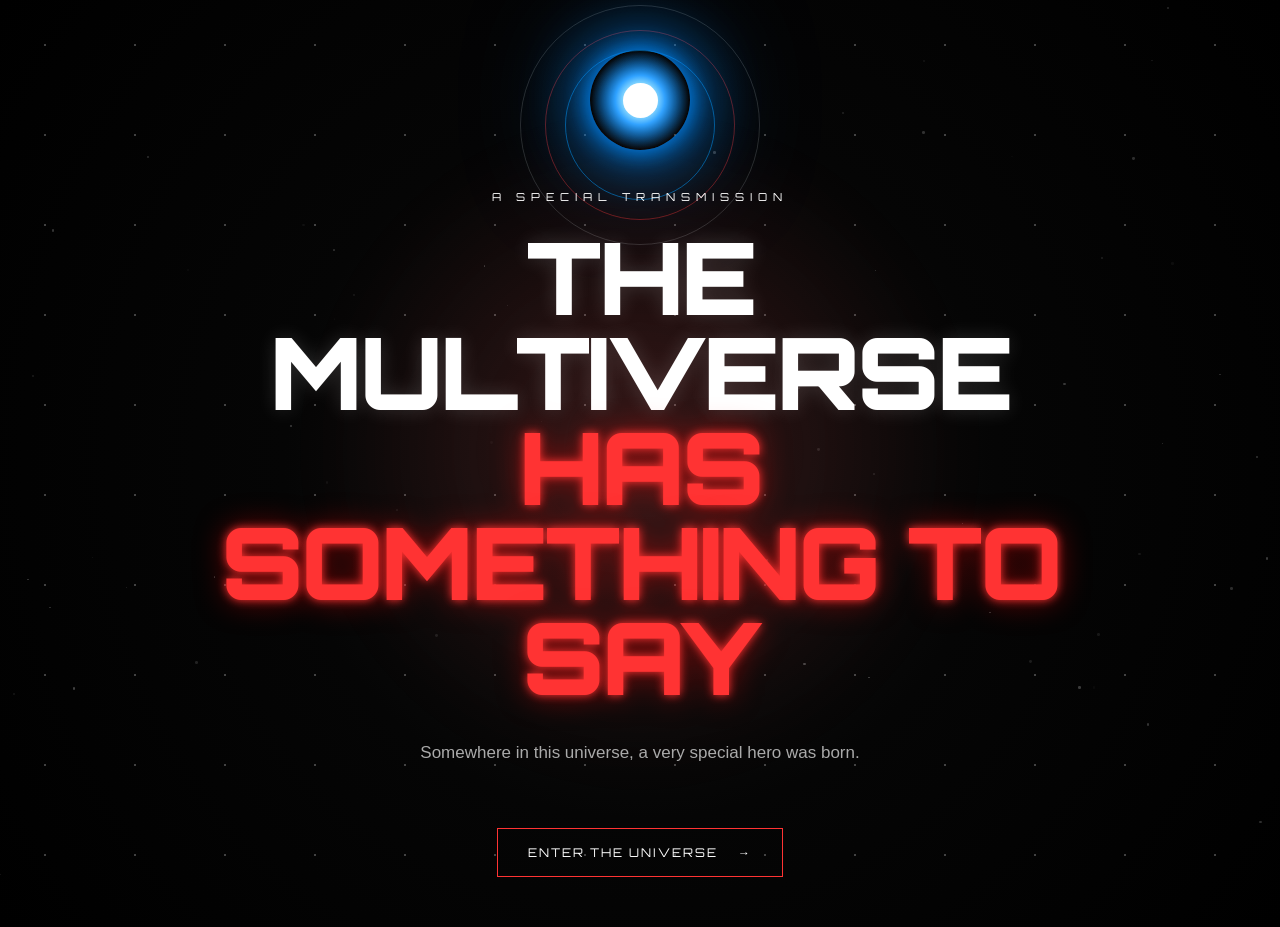
<file: index.html>
<!DOCTYPE html>
<html lang="en">
<head>
    <meta charset="UTF-8">
    <meta name="viewport" content="width=device-width, initial-scale=1.0">

    <title>The Multiverse Awaits</title>

    <link rel="stylesheet" href="style.css">

    <link rel="preconnect" href="https://fonts.googleapis.com">
    <link rel="preconnect" href="https://fonts.gstatic.com" crossorigin>
    <link href="https://fonts.googleapis.com/css2?family=Orbitron:wght@400;500;600;700;800;900&display=swap" rel="stylesheet">
</head>

<body class="intro-page">

    <div id="stars"></div>

    <div class="cosmic-glow"></div>

    <div class="intro-container">

        <div class="energy-ring ring-one"></div>
        <div class="energy-ring ring-two"></div>
        <div class="energy-ring ring-three"></div>

        <div class="core">
            <div class="core-inner"></div>
        </div>

        <p class="small-title">A SPECIAL TRANSMISSION</p>

        <h1>
            THE MULTIVERSE
            <span>HAS SOMETHING TO SAY</span>
        </h1>

        <p class="intro-text">
            Somewhere in this universe,
            a very special hero was born.
        </p>

        <button class="hero-button" onclick="enterUniverse()">
            ENTER THE UNIVERSE
            <span>→</span>
        </button>

    </div>

    <div class="scan-line"></div>

    <script src="script.js"></script>

</body>
</html>
</file>
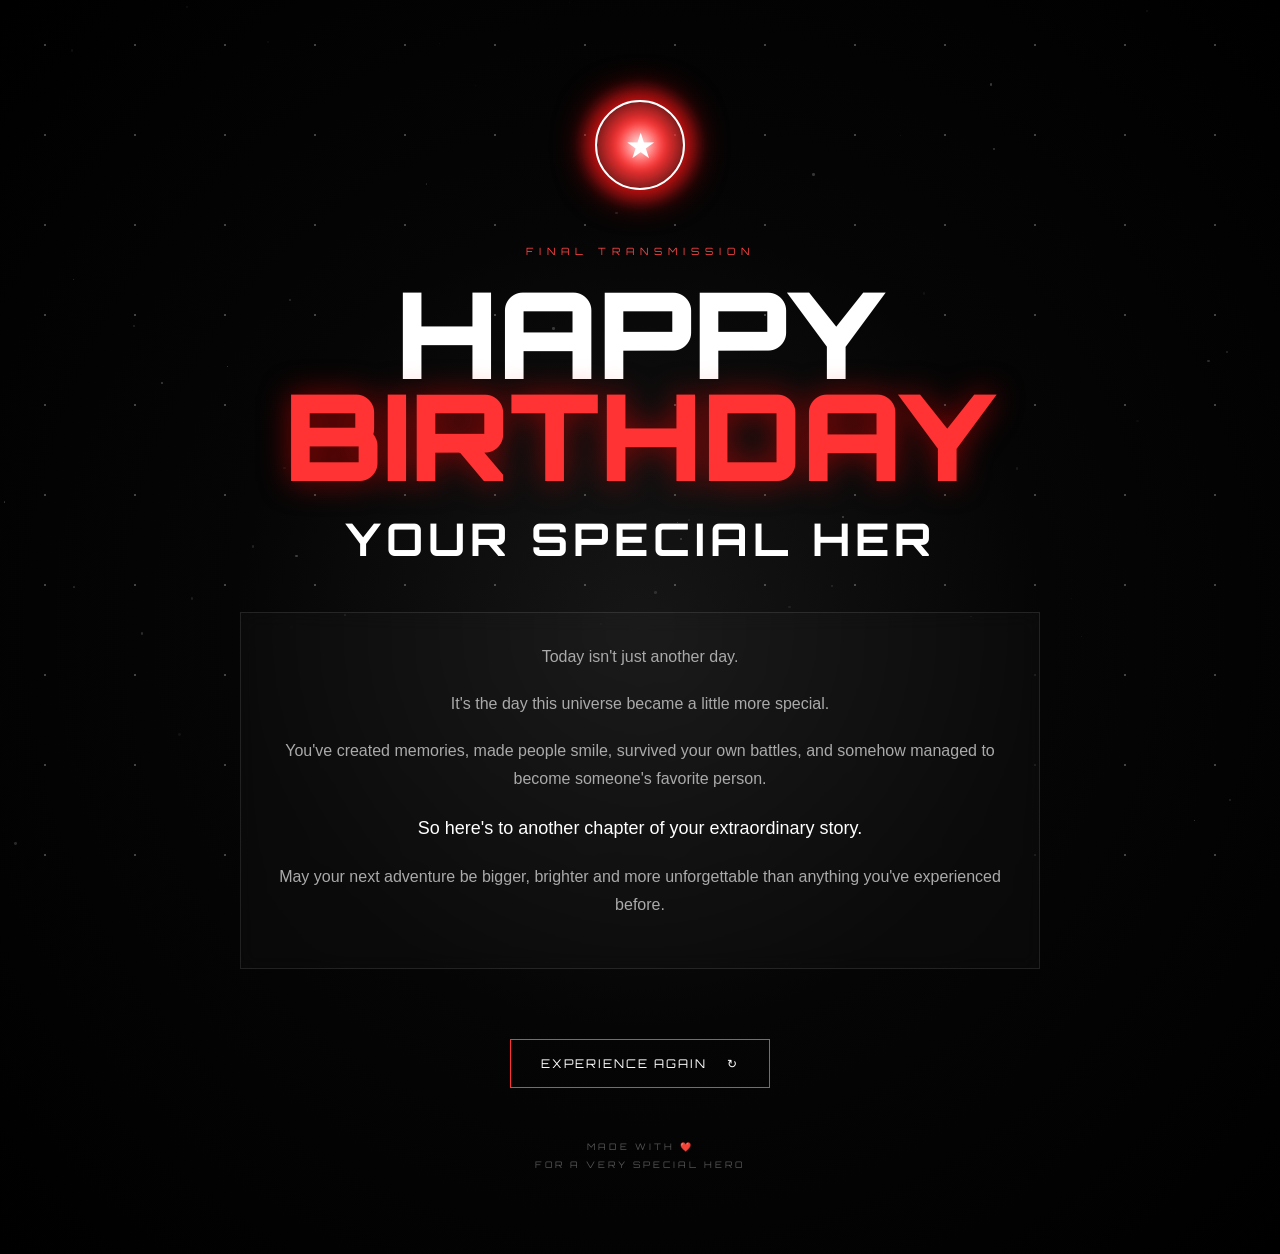
<file: birthday.html>
<!DOCTYPE html>
<html lang="en">

<head>

    <meta charset="UTF-8">

    <meta name="viewport"
          content="width=device-width, initial-scale=1.0">

    <title>Happy Birthday Hero</title>

    <link rel="stylesheet" href="style.css">

    <link rel="preconnect"
          href="https://fonts.googleapis.com">

    <link rel="preconnect"
          href="https://fonts.gstatic.com"
          crossorigin>

    <link href="https://fonts.googleapis.com/css2?family=Orbitron:wght@400;500;600;700;800;900&display=swap"
          rel="stylesheet">

</head>


<body class="birthday-page">

    <div id="stars"></div>

    <div class="confetti-container"></div>


    <main class="birthday-container">

        <div class="birthday-core">

            <div class="core-glow"></div>

            <div class="core-symbol">
                ★
            </div>

        </div>


        <p class="final-label">
            FINAL TRANSMISSION
        </p>


        <h1 class="birthday-title">

            HAPPY

            <span>BIRTHDAY</span>

        </h1>


        <h2 class="birthday-name">
            [NAME]
        </h2>


        <div class="message-box">

            <p>
                Today isn't just another day.
            </p>

            <p>
                It's the day this universe
                became a little more special.
            </p>

            <p>
                You've created memories,
                made people smile,
                survived your own battles,
                and somehow managed to become
                someone's favorite person.
            </p>

            <p class="highlight">
                So here's to another chapter
                of your extraordinary story.
            </p>

            <p>
                May your next adventure be bigger,
                brighter and more unforgettable
                than anything you've experienced before.
            </p>

        </div>


        <button class="hero-button restart-button"
                onclick="restartExperience()">

            EXPERIENCE AGAIN

            <span>↻</span>

        </button>


        <div class="final-credit">

            MADE WITH ❤️
            <br>
            FOR A VERY SPECIAL HERO

        </div>

    </main>


    <script src="script.js"></script>

</body>
</html>
</file>
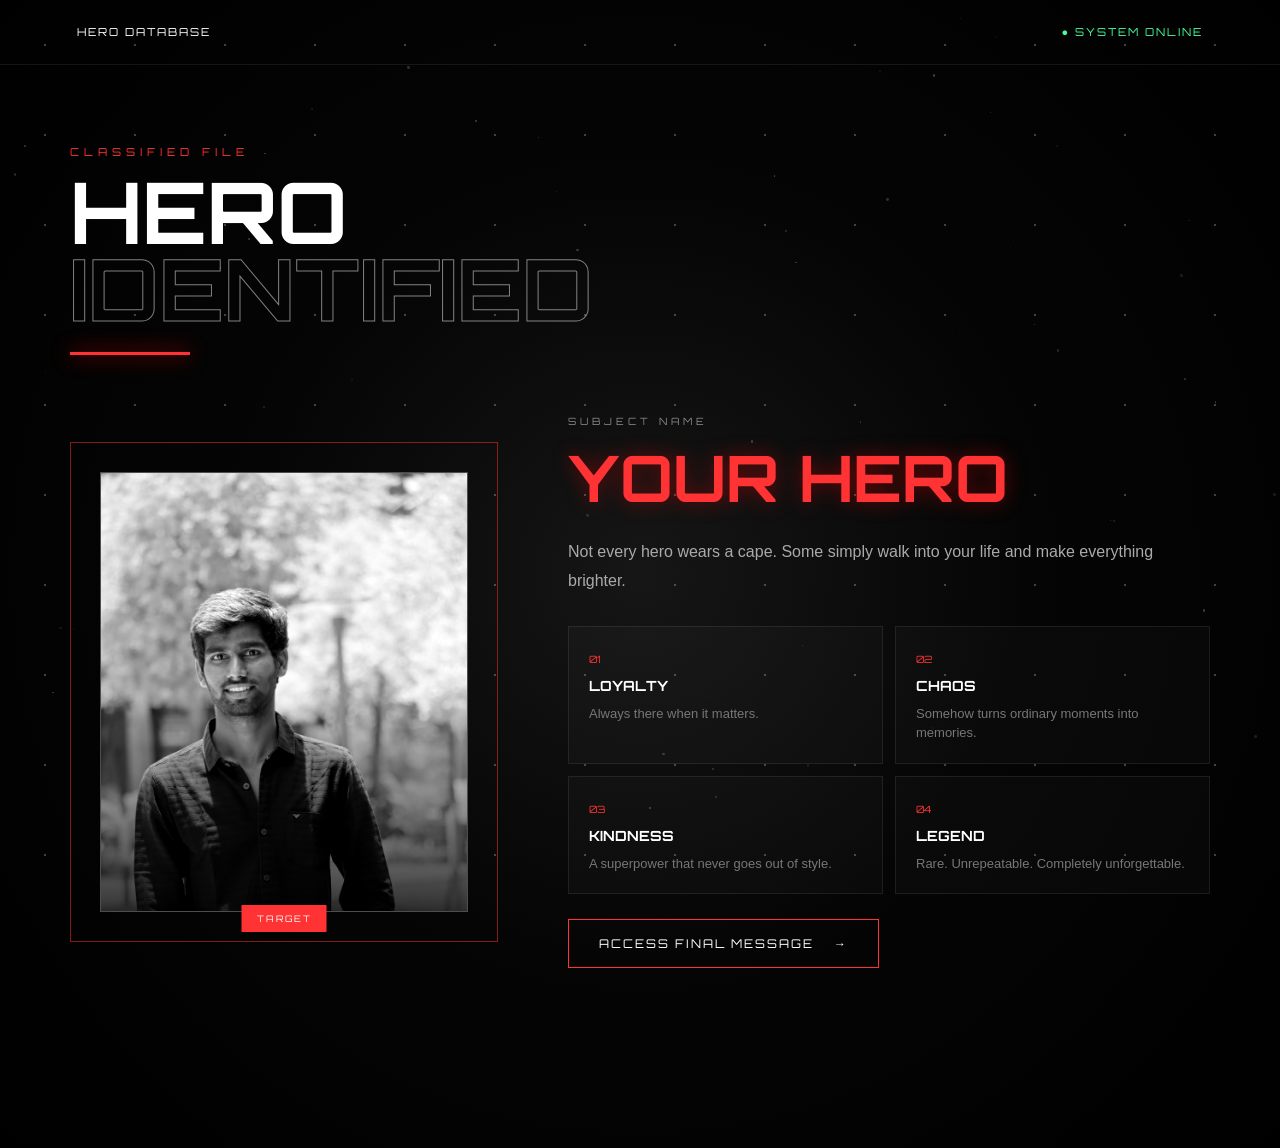
<file: hero.html>
<!DOCTYPE html>
<html lang="en">

<head>

    <meta charset="UTF-8">

    <meta name="viewport"
          content="width=device-width, initial-scale=1.0">

    <title>Hero Profile</title>

    <link rel="stylesheet" href="style.css">

    <link rel="preconnect" href="https://fonts.googleapis.com">

    <link rel="preconnect"
          href="https://fonts.gstatic.com"
          crossorigin>

    <link href="https://fonts.googleapis.com/css2?family=Orbitron:wght@400;500;600;700;800;900&display=swap"
          rel="stylesheet">

</head>

<body class="hero-page">

    <div id="stars"></div>

    <header class="top-bar">

        <div class="system-name">
            HERO DATABASE
        </div>

        <div class="status">
            ● SYSTEM ONLINE
        </div>

    </header>


    <main class="hero-section">

        <div class="hero-heading">

            <p class="classified">
                CLASSIFIED FILE
            </p>

            <h1>
                HERO
                <span>IDENTIFIED</span>
            </h1>

            <div class="heading-line"></div>

        </div>


        <section class="hero-card">

            <div class="hero-photo-container">

                <div class="photo-ring"></div>

                <div class="hero-photo">

                    <!-- Replace this with your own photo -->

                    <img src="birthday-person.png"
                         alt="Birthday Hero">

                    <div class="photo-overlay"></div>

                </div>

                <div class="target">
                    TARGET
                </div>

            </div>


            <div class="hero-info">

                <p class="label">
                    SUBJECT NAME
                </p>

                <h2 id="heroName">
                    YOUR HERO
                </h2>

                <p class="hero-description">

                    Not every hero wears a cape.

                    Some simply walk into your life
                    and make everything brighter.

                </p>


                <div class="power-grid">

                    <div class="power-card">

                        <span>01</span>

                        <h3>LOYALTY</h3>

                        <p>
                            Always there when it matters.
                        </p>

                    </div>


                    <div class="power-card">

                        <span>02</span>

                        <h3>CHAOS</h3>

                        <p>
                            Somehow turns ordinary
                            moments into memories.
                        </p>

                    </div>


                    <div class="power-card">

                        <span>03</span>

                        <h3>KINDNESS</h3>

                        <p>
                            A superpower that never
                            goes out of style.
                        </p>

                    </div>


                    <div class="power-card">

                        <span>04</span>

                        <h3>LEGEND</h3>

                        <p>
                            Rare. Unrepeatable.
                            Completely unforgettable.
                        </p>

                    </div>

                </div>


                <button class="hero-button"
                        onclick="goToBirthday()">

                    ACCESS FINAL MESSAGE

                    <span>→</span>

                </button>

            </div>

        </section>

    </main>


    <div class="hud-circle circle-one"></div>
    <div class="hud-circle circle-two"></div>

    <script src="script.js"></script>

</body>
</html>
</file>
<file: style.css>
* {
    margin: 0;
    padding: 0;
    box-sizing: border-box;
}


html {
    scroll-behavior: smooth;
}


body {
    min-height: 100vh;

    background:
        radial-gradient(
            circle at center,
            #161616 0%,
            #050505 45%,
            #000 100%
        );

    color: white;

    font-family: "Orbitron", sans-serif;

    overflow-x: hidden;
}


/* =========================
   STAR FIELD
========================= */

#stars {
    position: fixed;

    inset: 0;

    pointer-events: none;

    z-index: 0;

    background-image:
        radial-gradient(
            white 1px,
            transparent 1px
        );

    background-size: 90px 90px;

    opacity: 0.25;

    animation: starMove 30s linear infinite;
}


@keyframes starMove {

    from {
        background-position:
            0 0;
    }

    to {
        background-position:
            500px 500px;
    }

}


/* =========================
   COSMIC GLOW
========================= */

.cosmic-glow {

    position: fixed;

    width: 700px;
    height: 700px;

    left: 50%;
    top: 50%;

    transform:
        translate(-50%, -50%);

    border-radius: 50%;

    background:
        radial-gradient(
            circle,
            rgba(255, 40, 40, 0.15),
            transparent 65%
        );

    filter: blur(30px);

    animation: pulseGlow 4s ease-in-out infinite;

}


@keyframes pulseGlow {

    0%,
    100% {
        transform:
            translate(-50%, -50%)
            scale(0.9);
    }

    50% {
        transform:
            translate(-50%, -50%)
            scale(1.15);
    }

}


/* =========================
   INTRO PAGE
========================= */

.intro-page {

    display: flex;

    align-items: center;

    justify-content: center;

    text-align: center;

}


.intro-container {

    position: relative;

    z-index: 5;

    width: min(900px, 90%);

    padding: 50px 20px;

}


.small-title {

    font-size: 11px;

    letter-spacing: 6px;

    opacity: 0.65;

    margin-bottom: 25px;

    animation: fadeIn 2s ease forwards;

}


.intro-container h1 {

    font-size:
        clamp(40px, 8vw, 100px);

    line-height: 0.95;

    font-weight: 900;

    letter-spacing: -3px;

    text-shadow:
        0 0 20px rgba(255, 255, 255, 0.15);

    animation:
        cinematicTitle 1.5s ease forwards;

}


.intro-container h1 span {

    display: block;

    color: #ff3333;

    text-shadow:
        0 0 10px #ff3333,
        0 0 30px rgba(255, 0, 0, 0.5);

}


.intro-text {

    margin: 35px auto;

    max-width: 550px;

    font-family: Arial, sans-serif;

    font-size: 17px;

    line-height: 1.7;

    color: #aaa;

}


.hero-button {

    position: relative;

    margin-top: 25px;

    padding: 16px 30px;

    background: transparent;

    color: white;

    border: 1px solid #ff3333;

    font-family: "Orbitron", sans-serif;

    font-size: 12px;

    letter-spacing: 2px;

    cursor: pointer;

    overflow: hidden;

    transition: 0.4s;

}


.hero-button::before {

    content: "";

    position: absolute;

    inset: 0;

    background: #ff3333;

    transform:
        translateX(-101%);

    transition: 0.4s;

    z-index: -1;

}


.hero-button:hover::before {

    transform:
        translateX(0);

}


.hero-button:hover {

    box-shadow:
        0 0 30px rgba(255, 0, 0, 0.5);

    transform:
        translateY(-3px);

}


.hero-button span {

    margin-left: 15px;

}


/* =========================
   ENERGY CORE
========================= */

.core {

    position: relative;

    width: 100px;
    height: 100px;

    margin:
        0 auto 40px;

    border-radius: 50%;

    display: flex;

    align-items: center;

    justify-content: center;

    background:
        radial-gradient(
            circle,
            white 0%,
            #7ee8ff 15%,
            #008cff 35%,
            transparent 70%
        );

    box-shadow:
        0 0 25px #008cff,
        0 0 70px #008cff,
        0 0 120px rgba(0, 140, 255, 0.5);

    animation:
        corePulse 2s infinite ease-in-out;

}


.core-inner {

    width: 35px;

    height: 35px;

    border-radius: 50%;

    background: white;

    box-shadow:
        0 0 30px white;

}


@keyframes corePulse {

    0%,
    100% {
        transform: scale(1);
    }

    50% {
        transform: scale(1.15);
    }

}


/* =========================
   ENERGY RINGS
========================= */

.energy-ring {

    position: absolute;

    left: 50%;
    top: 125px;

    width: 150px;
    height: 150px;

    border: 1px solid rgba(0, 160, 255, 0.5);

    border-radius: 50%;

    transform:
        translate(-50%, -50%);

}


.ring-one {

    animation:
        rotateRing 8s linear infinite;

}


.ring-two {

    width: 190px;
    height: 190px;

    border-color:
        rgba(255, 50, 50, 0.4);

    animation:
        rotateRingReverse 10s linear infinite;

}


.ring-three {

    width: 240px;
    height: 240px;

    border-color:
        rgba(255,255,255,0.15);

    animation:
        rotateRing 15s linear infinite;

}


@keyframes rotateRing {

    from {
        transform:
            translate(-50%, -50%)
            rotate(0deg);
    }

    to {
        transform:
            translate(-50%, -50%)
            rotate(360deg);
    }

}


@keyframes rotateRingReverse {

    from {
        transform:
            translate(-50%, -50%)
            rotate(360deg);
    }

    to {
        transform:
            translate(-50%, -50%)
            rotate(0deg);
    }

}


/* =========================
   HERO PAGE
========================= */

.hero-page {

    padding-bottom: 100px;

}


.top-bar {

    position: relative;

    z-index: 10;

    display: flex;

    justify-content: space-between;

    padding: 25px 6%;

    border-bottom:
        1px solid rgba(255,255,255,0.08);

    font-size: 11px;

    letter-spacing: 2px;

}


.status {

    color: #45ff9a;

}


.hero-section {

    position: relative;

    z-index: 5;

    max-width: 1200px;

    margin: auto;

    padding: 80px 30px;

}


.hero-heading {

    margin-bottom: 60px;

}


.classified {

    color: #ff3333;

    font-size: 11px;

    letter-spacing: 5px;

}


.hero-heading h1 {

    margin-top: 15px;

    font-size:
        clamp(45px, 7vw, 85px);

    line-height: 0.9;

}


.hero-heading h1 span {

    display: block;

    color: transparent;

    -webkit-text-stroke:
        1px rgba(255,255,255,0.5);

}


.heading-line {

    width: 120px;

    height: 3px;

    margin-top: 25px;

    background: #ff3333;

    box-shadow:
        0 0 20px red;

}


/* =========================
   HERO CARD
========================= */

.hero-card {

    display: grid;

    grid-template-columns:
        0.8fr 1.2fr;

    gap: 70px;

    align-items: center;

}


.hero-photo-container {

    position: relative;

    height: 500px;

}


.hero-photo {

    position: absolute;

    inset: 30px;

    overflow: hidden;

    border:
        1px solid rgba(255,255,255,0.25);

    background: #111;

}


.hero-photo img {

    width: 100%;

    height: 100%;

    object-fit: cover;

    filter:
        grayscale(100%)
        contrast(1.2);

    transition: 1s;

}


.hero-photo:hover img {

    filter:
        grayscale(0%)
        contrast(1);

    transform: scale(1.05);

}


.photo-overlay {

    position: absolute;

    inset: 0;

    background:
        linear-gradient(
            180deg,
            transparent 50%,
            rgba(0,0,0,0.8)
        );

}


.photo-ring {

    position: absolute;

    inset: 0;

    border:
        1px solid rgba(255, 50, 50, 0.5);

    animation:
        rotateRing 12s linear infinite;

}


.target {

    position: absolute;

    bottom: 10px;

    left: 50%;

    transform:
        translateX(-50%);

    padding: 8px 15px;

    background: #ff3333;

    font-size: 9px;

    letter-spacing: 2px;

}


/* =========================
   HERO INFORMATION
========================= */

.label {

    font-size: 10px;

    letter-spacing: 4px;

    color: #888;

}


.hero-info h2 {

    margin:
        10px 0 20px;

    font-size:
        clamp(35px, 5vw, 65px);

    color: #ff3333;

    text-shadow:
        0 0 20px rgba(255,0,0,0.4);

}


.hero-description {

    max-width: 600px;

    font-family: Arial, sans-serif;

    line-height: 1.8;

    color: #aaa;

    margin-bottom: 30px;

}


.power-grid {

    display: grid;

    grid-template-columns:
        1fr 1fr;

    gap: 12px;

}


.power-card {

    padding: 20px;

    background:
        rgba(255,255,255,0.025);

    border:
        1px solid rgba(255,255,255,0.08);

    transition: 0.4s;

}


.power-card:hover {

    border-color:
        rgba(255,50,50,0.6);

    transform:
        translateY(-5px);

    box-shadow:
        0 10px 40px rgba(255,0,0,0.1);

}


.power-card span {

    color: #ff3333;

    font-size: 10px;

}


.power-card h3 {

    margin:
        10px 0;

    font-size: 14px;

}


.power-card p {

    font-family: Arial, sans-serif;

    color: #777;

    font-size: 13px;

    line-height: 1.5;

}


/* =========================
   BIRTHDAY PAGE
========================= */

.birthday-page {

    display: flex;

    justify-content: center;

    align-items: center;

    text-align: center;

    padding: 80px 20px;

}


.birthday-container {

    position: relative;

    z-index: 5;

    max-width: 800px;

}


.birthday-core {

    position: relative;

    width: 130px;

    height: 130px;

    margin: auto;

}


.core-glow {

    position: absolute;

    inset: 0;

    border-radius: 50%;

    background:
        radial-gradient(
            circle,
            white,
            #ff3333 25%,
            transparent 70%
        );

    filter: blur(5px);

    animation:
        corePulse 1.5s infinite;

}


.core-symbol {

    position: absolute;

    inset: 20px;

    display: flex;

    align-items: center;

    justify-content: center;

    border-radius: 50%;

    border:
        2px solid white;

    font-size: 35px;

    box-shadow:
        0 0 40px red;

}


.final-label {

    margin-top: 35px;

    font-size: 10px;

    letter-spacing: 6px;

    color: #ff4444;

}


.birthday-title {

    margin-top: 25px;

    font-size:
        clamp(55px, 12vw, 120px);

    line-height: 0.85;

    font-weight: 900;

}


.birthday-title span {

    display: block;

    color: #ff3333;

    text-shadow:
        0 0 30px rgba(255,0,0,0.5);

}


.birthday-name {

    margin-top: 25px;

    font-size:
        clamp(22px, 5vw, 45px);

    letter-spacing: 5px;

}


.message-box {

    margin:
        45px auto;

    padding: 30px;

    border:
        1px solid rgba(255,255,255,0.1);

    background:
        rgba(255,255,255,0.025);

    backdrop-filter: blur(10px);

}


.message-box p {

    font-family: Arial, sans-serif;

    color: #aaa;

    line-height: 1.8;

    margin-bottom: 18px;

}


.message-box .highlight {

    color: white;

    font-size: 18px;

}


.final-credit {

    margin-top: 50px;

    color: #555;

    font-size: 9px;

    letter-spacing: 3px;

    line-height: 2;

}


/* =========================
   CONFETTI
========================= */

.confetti {

    position: fixed;

    top: -20px;

    width: 7px;

    height: 15px;

    background: white;

    animation:
        fall linear forwards;

    z-index: 20;

}


@keyframes fall {

    to {

        transform:
            translateY(110vh)
            rotate(720deg);

        opacity: 0;

    }

}


/* =========================
   ANIMATIONS
========================= */

@keyframes fadeIn {

    from {
        opacity: 0;
    }

    to {
        opacity: 1;
    }

}


@keyframes cinematicTitle {

    from {

        opacity: 0;

        transform:
            scale(0.7)
            translateY(40px);

        filter: blur(10px);

    }

    to {

        opacity: 1;

        transform:
            scale(1)
            translateY(0);

        filter: blur(0);

    }

}


/* =========================
   SCAN LINE
========================= */

.scan-line {

    position: fixed;

    left: 0;

    top: -10%;

    width: 100%;

    height: 2px;

    background:
        rgba(255,255,255,0.2);

    box-shadow:
        0 0 20px white;

    animation:
        scan 6s linear infinite;

    pointer-events: none;

}


@keyframes scan {

    from {
        top: -10%;
    }

    to {
        top: 110%;
    }

}


/* =========================
   MOBILE
========================= */

@media(max-width: 800px) {

    .hero-card {

        grid-template-columns:
            1fr;

        gap: 40px;

    }


    .hero-photo-container {

        height: 420px;

    }


    .power-grid {

        grid-template-columns:
            1fr;

    }


    .top-bar {

        padding:
            20px;

    }


    .system-name {

        font-size: 9px;

    }


    .status {

        font-size: 8px;

    }

}


@media(max-width: 500px) {

    .intro-container h1 {

        letter-spacing: -1px;

    }


    .message-box {

        padding: 20px;

    }


    .birthday-title {

        font-size: 55px;

    }

}
</file>
